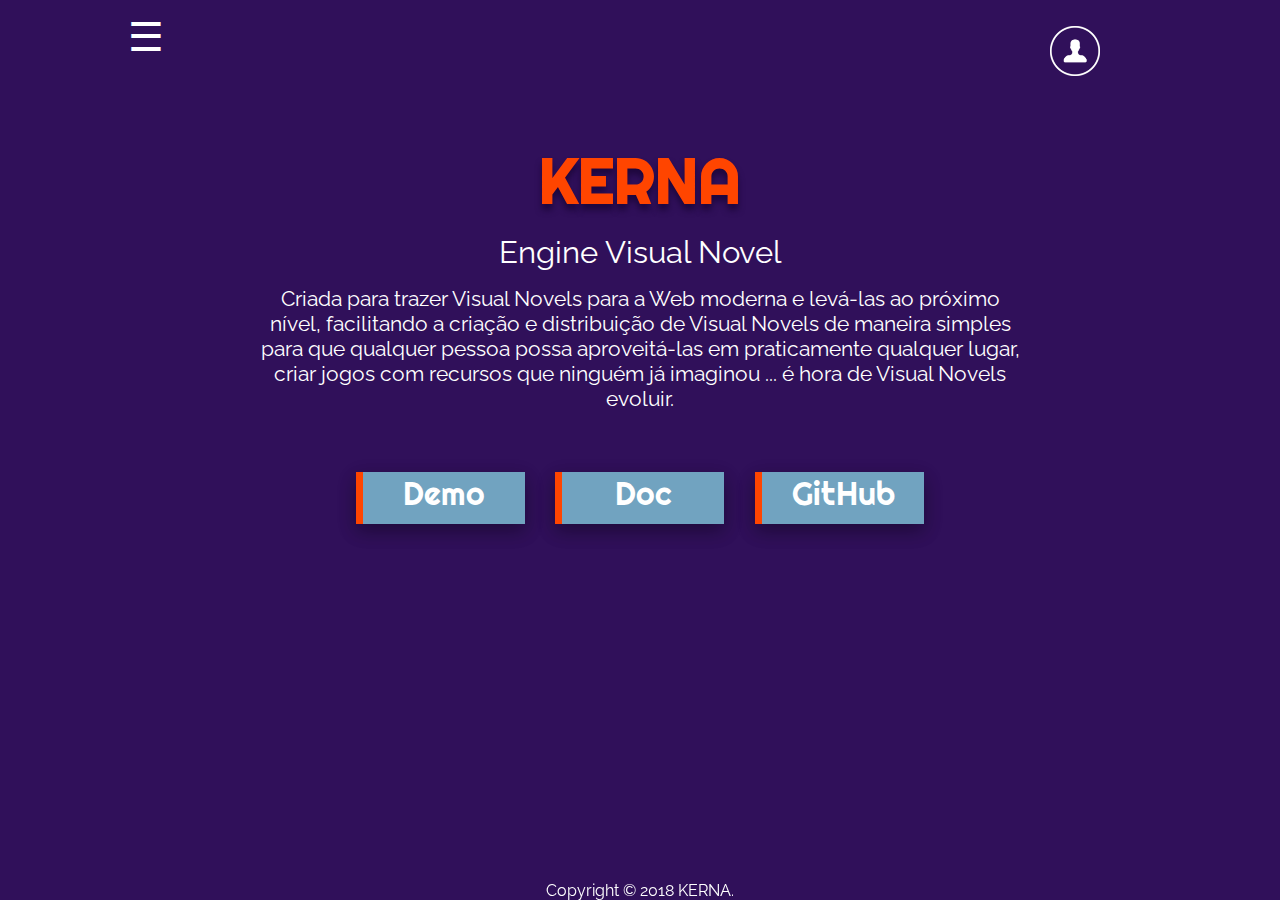
<file: index.html>
<!DOCTYPE html>
<html lang="pt-br">
<head>
	<meta charset="utf-8">
	<title>Kerna</title>
	<link rel="stylesheet" type="text/css" href="css/main.css">
	<script type="text/javascript" src="js/js.js"></script>

</head>
<body>
	<header>

		<div id="mySidenav" class="sidenav">
			<a href="javascript:void(0)" class="closebtn" onclick="closeNav()" style="color: #FF4500;font-size: 50px; border: none;">&times;</a>
			<ul id="ulSand">
				<li><a href="index.html">Home</a></li>
				<li><a href="#">Sobre</a></li>
				<li><a href="contato.html">Contato</a></li>
			</ul>
		</div>

		<div id="divLogo">
			<span id="iconMenu" onclick="openNav()">&#9776;</span>
		</div>

		<div id="blocoCad">
			<a href="cadastro.html"><img src="imgs/iconCadastro.png" alt=" "></a>
			<!--<p>CADASTRO/LOGIN</p>-->
		</div>
	</header>
	
	<div id="container">

	<main>
		<h1>KERNA</h1>
		<h2>Engine Visual Novel</h2>
		<p>Criada para trazer Visual Novels para a Web moderna e levá-las ao próximo nível, facilitando a criação e distribuição de Visual Novels de maneira simples para que qualquer pessoa possa aproveitá-las em praticamente qualquer lugar, criar jogos com recursos que ninguém já imaginou ... é hora de Visual Novels evoluir.</p>
		
	</main>

	<nav id="navMenu">
			<ul id="ulMenu">
				<li><a href="#">Demo</a></li>
				<li><a href="doc.html">Doc</a></li>
				<li class="liCenter"><a href="https://github.com/santosEvani/ProjetoKerna" target="_blank">GitHub</a></li>
			</ul>
	</nav>

	</div>
	<footer>Copyright © 2018 KERNA.</footer>

</body>
</html>
</file>
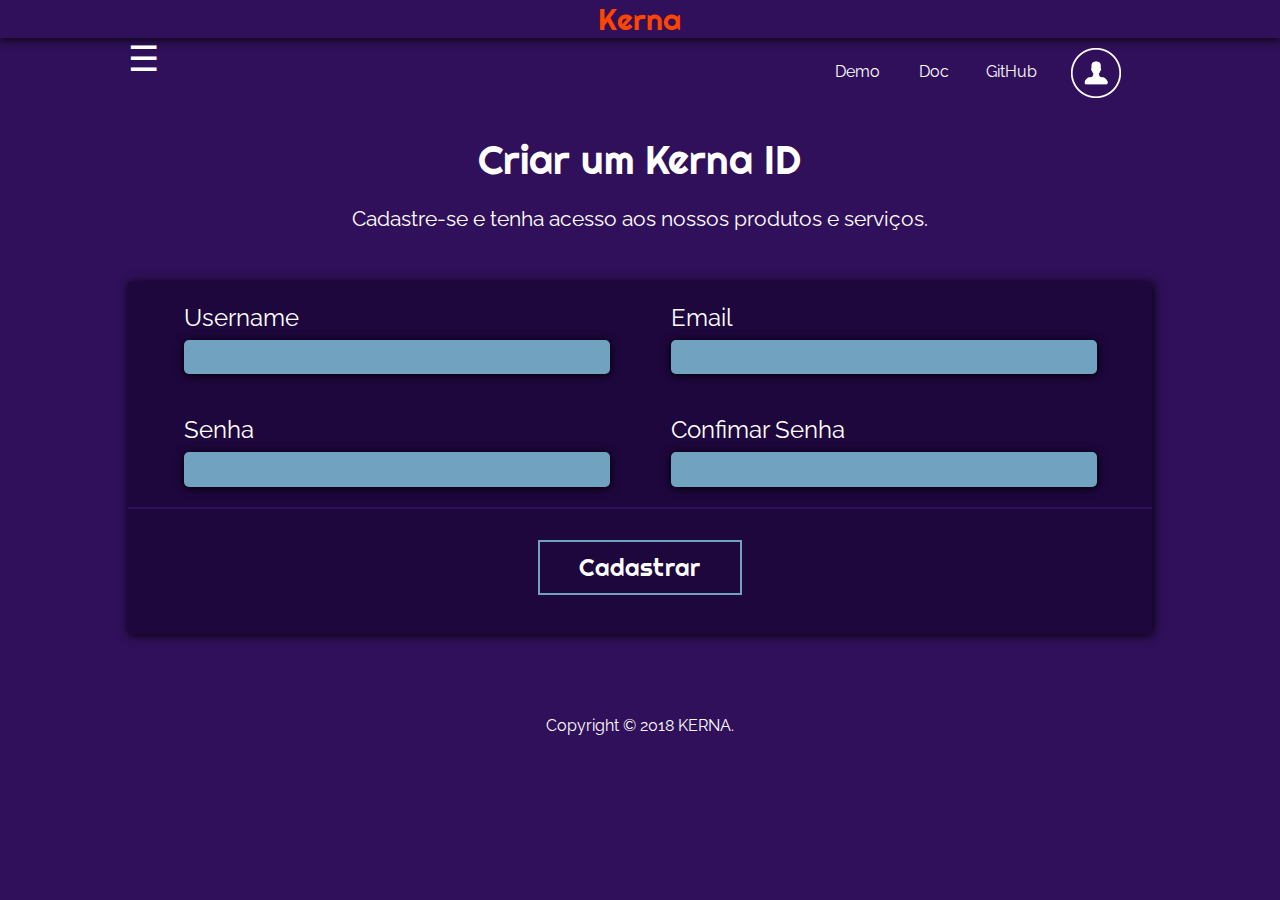
<file: cadastro.html>
<!DOCTYPE html>
<html lang="pt-br">
<head>
	<meta charset="utf-8">
	<title>Kerna ID</title>
	<link rel="stylesheet" type="text/css" href="css/cadastro.css">
	<script type="text/javascript" src="js/js.js"></script>
</head>
<body>
	<header>

		<div id="mySidenav" class="sidenav">
			<a href="javascript:void(0)" class="closebtn" onclick="closeNav()" style="color: #FF4500;font-size: 50px; border: none;">&times;</a>
			<ul id="ulSand">
				<li><a href="index.html">Home</a></li>
				<li><a href="#">Sobre</a></li>
				<li><a href="contato.html">Contato</a></li>
			</ul>
		</div>

		<div id="divLogo">Kerna</div>

		<div id="divMenu">
			<span id="iconMenu" onclick="openNav()">&#9776;</span>
		</div>

		<nav id="navMenu">
    		<ul id="ulMenu">
    			<li class="liCenter"><a href="#">Demo</a></li>
    			<li class="liCenter"><a href="doc.html">Doc</a></li>
    			<li class="liCenter"><a href="https://github.com/santosEvani/ProjetoKerna" target="_blank">GitHub</a></li>
    			<li id="blocoCad"><a href="cadastro.html"><img src="imgs/iconCadastro.png" alt=" "></a></li>
    		</ul>
    	</nav>
    	
	</header>

	<div id="container">

		<h1>Criar um Kerna ID</h1>
		
		<p id="pCenter">Cadastre-se e tenha acesso aos nossos produtos e serviços. </p>
		
		<form id="form" name="form" action="#" method="post">
				<p class="formPs">
					<label for="name">Username </label><br/>
	        		<input id="name" name="name" type="text" autocomplete="off" size="50" maxlength="50" required />
				</p>

				<p class="formPs">
					<label for="email">Email </label><br/>
	       			<input id="email" name="email" type="email" autocomplete="off" size="50" maxlength="64" required />
				</p>

				<p class="formPs">
					<label for="senha">Senha</label><br/>
	        		<input id="senha" name="senha" type="password" size="50" maxlength="10" required autocomplete="off"/>
				</p>

				<p class="formPs">
					<label for="confimarSenha">Confimar Senha</label><br/>
	        		<input id="confimarSenha" name="confimarSenha" type="password" size="50" maxlength="10" required autocomplete="off"/>
				</p>

				<div id="divBot">
					<button class="butCad btnModal" type="submit" form="form" value="submit" id="cadastrar" onclick="validar()">Cadastrar</button>
				</div>

			</form>
	</div>

	<footer>Copyright © 2018 KERNA.</footer>

</body>
</html>
</file>
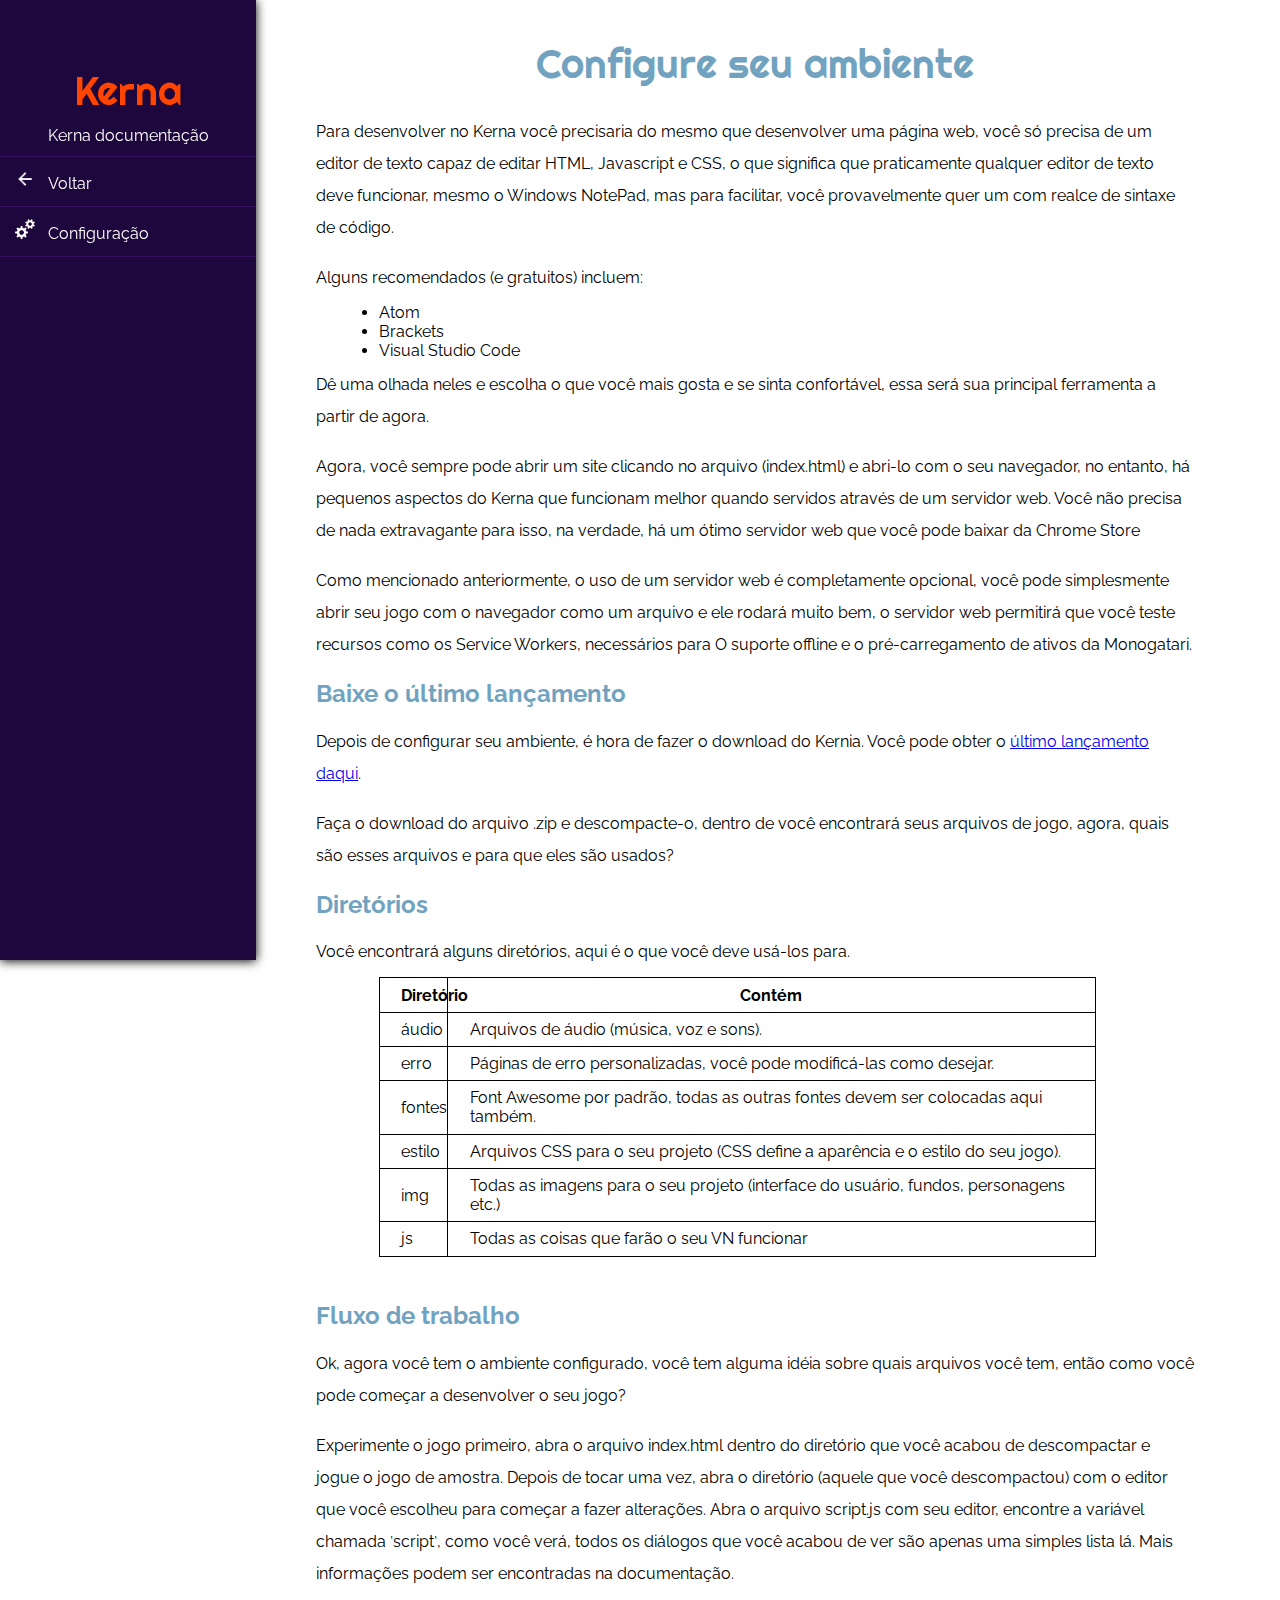
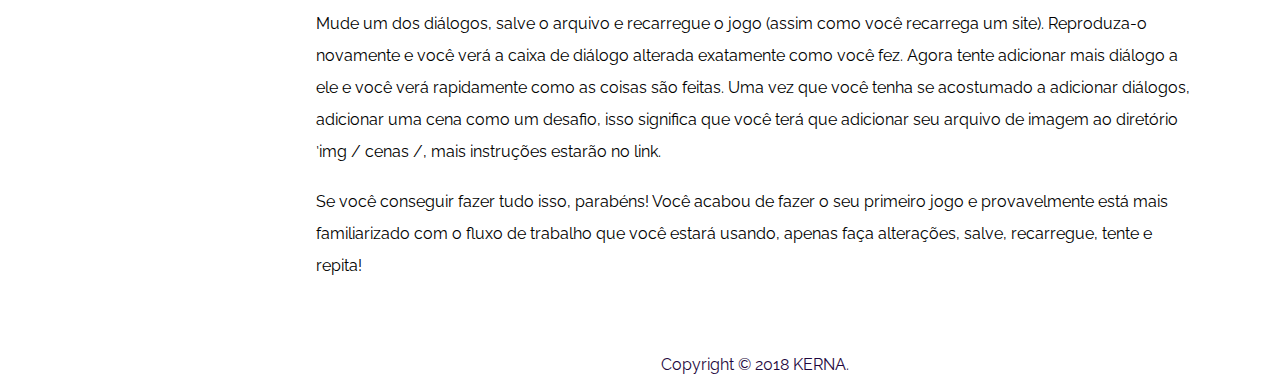
<file: config.html>
<!DOCTYPE html>
<html lang="pt-br">
<head>
	<meta charset="utf-8">
	<title>Configuração</title>
	<link rel="stylesheet" type="text/css" href="css/config.css">
</head>
<body>
	<header>	
		<div id="mySidenav" class="sidenav">

			<ul id="ulSand">
				<span id="iconMenu">Kerna</span>
				<p>Kerna documentação</p>
				<li><a href="doc.html"><img src="imgs/arrow_back_white_192x192.png">Voltar</a></li>
				<li><a href="config.html"><img src="imgs/white-settings-256.png">Configuração</a></li>
			</ul>
		</div>

	</header>
	
	<div id="container">

		<h1>Configure seu ambiente</h1>

		<p>Para desenvolver no Kerna você precisaria do mesmo que desenvolver uma página web, você só precisa de um editor de texto capaz de editar HTML, Javascript e CSS, o que significa que praticamente qualquer editor de texto deve funcionar, mesmo o Windows NotePad, mas para facilitar, você provavelmente quer um com realce de sintaxe de código.</p>

		<p>Alguns recomendados (e gratuitos) incluem:</p>

		<ul id="progRec">
			<li>Atom</li>
			<li>Brackets</li>
			<li>Visual Studio Code</li>
		</ul>

		<p>Dê uma olhada neles e escolha o que você mais gosta e se sinta confortável, essa será sua principal ferramenta a partir de agora.</p>

		<p>Agora, você sempre pode abrir um site clicando no arquivo (index.html) e abri-lo com o seu navegador, no entanto, há pequenos aspectos do Kerna que funcionam melhor quando servidos através de um servidor web. Você não precisa de nada extravagante para isso, na verdade, há um ótimo servidor web que você pode baixar da Chrome Store</p>

		<p>Como mencionado anteriormente, o uso de um servidor web é completamente opcional, você pode simplesmente abrir seu jogo com o navegador como um arquivo e ele rodará muito bem, o servidor web permitirá que você teste recursos como os Service Workers, necessários para O suporte offline e o pré-carregamento de ativos da Monogatari.</p>

		<h2>Baixe o último lançamento</h2>
		
		<p>Depois de configurar seu ambiente, é hora de fazer o download do Kernia. Você pode obter o <a href="#">último lançamento daqui<a>.

		<p>Faça o download do arquivo .zip e descompacte-o, dentro de você encontrará seus arquivos de jogo, agora, quais são esses arquivos e para que eles são usados?</p>

		<h2>Diretórios</h2>

		<p>Você encontrará alguns diretórios, aqui é o que você deve usá-los para.</p>

		<table>
			<tr>
			    <th>Diretório</th>
			    <th>Contém</th> 
  			</tr>
  			<tr>
  				<td>áudio</td>
  				<td>Arquivos de áudio (música, voz e sons).</td>
  			</tr>
  			<tr>
  				<td>erro</td>
  				<td>Páginas de erro personalizadas, você pode modificá-las como desejar.</td>
  			</tr>
  			<tr>
  				<td>fontes</td>
  				<td>Font Awesome por padrão, todas as outras fontes devem ser colocadas aqui também.</td>
  			</tr>
  			<tr>
  				<td>estilo</td>
  				<td>Arquivos CSS para o seu projeto (CSS define a aparência e o estilo do seu jogo).</td>
  			</tr>
  			<tr>
  				<td>img</td>
  				<td>Todas as imagens para o seu projeto (interface do usuário, fundos, personagens etc.)</td>
  			</tr>
  			<tr>
  				<td>js</td>
  				<td>Todas as coisas que farão o seu VN funcionar</td>
  			</tr>
		</table>

		<h2>Fluxo de trabalho</h2>

		<p>Ok, agora você tem o ambiente configurado, você tem alguma idéia sobre quais arquivos você tem, então como você pode começar a desenvolver o seu jogo?</p>

		<p>Experimente o jogo primeiro, abra o arquivo index.html dentro do diretório que você acabou de descompactar e jogue o jogo de amostra. Depois de tocar uma vez, abra o diretório (aquele que você descompactou) com o editor que você escolheu para começar a fazer alterações. Abra o arquivo script.js com seu editor, encontre a variável chamada ˋscriptˋ, como você verá, todos os diálogos que você acabou de ver são apenas uma simples lista lá. Mais informações podem ser encontradas na documentação.</p>

		<p>Mude um dos diálogos, salve o arquivo e recarregue o jogo (assim como você recarrega um site). Reproduza-o novamente e você verá a caixa de diálogo alterada exatamente como você fez. Agora tente adicionar mais diálogo a ele e você verá rapidamente como as coisas são feitas. Uma vez que você tenha se acostumado a adicionar diálogos, adicionar uma cena como um desafio, isso significa que você terá que adicionar seu arquivo de imagem ao diretório ˋimg / cenas /, mais instruções estarão no link.</p>

		<p>Se você conseguir fazer tudo isso, parabéns! Você acabou de fazer o seu primeiro jogo e provavelmente está mais familiarizado com o fluxo de trabalho que você estará usando, apenas faça alterações, salve, recarregue, tente e repita!</p>	
	</div>

	<footer>Copyright © 2018 KERNA.</footer>
</body>
</html>
</file>
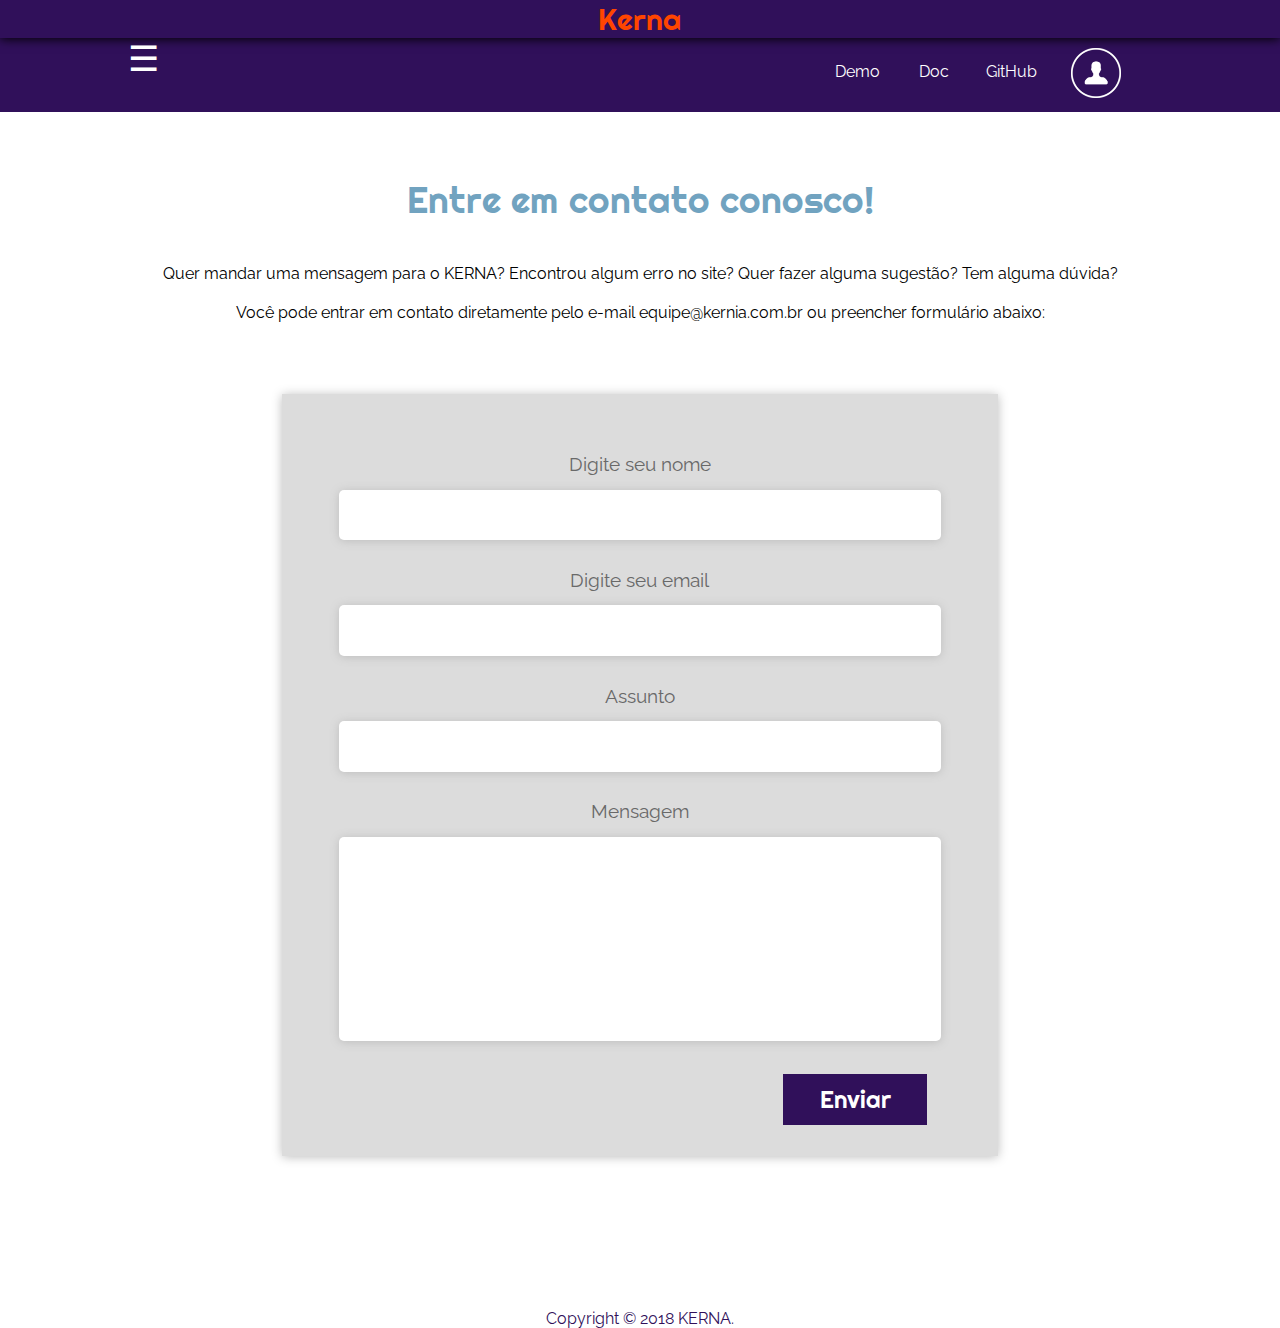
<file: contato.html>
<!DOCTYPE html>
<html lang="pt-br">
<head>
	<meta charset="utf-8">
	<title>Contato Kerna</title>
	<link rel="stylesheet" type="text/css" href="css/contato.css">
	<script type="text/javascript" src="js/js.js"></script>
</head>
<body>
	<header>
		<div id="mySidenav" class="sidenav">
			<a href="javascript:void(0)" class="closebtn" onclick="closeNav()" style="color: #FF4500;font-size: 50px; border: none;">&times;</a>
			<ul id="ulSand">
				<li><a href="index.html">Home</a></li>
				<li><a href="#">Sobre</a></li>
				<li><a href="contato.html">Contato</a></li>
			</ul>
		</div>

		<div id="divLogo">Kerna</div>

		<div id="divMenu">
			<span id="iconMenu" onclick="openNav()">&#9776;</span>
		</div>

		<nav id="navMenu">
    		<ul id="ulMenu">
    			<li class="liCenter"><a href="#">Demo</a></li>
    			<li class="liCenter"><a href="doc.html">Doc</a></li>
    			<li class="liCenter"><a href="https://github.com/santosEvani/ProjetoKerna" target="_blank">GitHub</a></li>
    			<li id="blocoCad"><a href="cadastro.html"><img src="imgs/iconCadastro.png" alt=" "></a></li>
    		</ul>
    	</nav>

	</header>
	
	<div id="container">

		<h1>Entre em contato conosco!</h1>
		<div id="ds_ps">
			<p>Quer mandar uma mensagem para o KERNA? Encontrou algum erro no site? Quer fazer alguma sugestão? Tem alguma dúvida?</p>
			<p>Você pode entrar em contato diretamente pelo e-mail equipe@kernia.com.br ou preencher formulário abaixo:</p>
			
		</div>
		
		<form id="form" name="form" action="#" method="post">
				<p>
					<label for="name">Digite seu nome </label><br/>
	        		<input id="name" name="name" type="text" autocomplete="off" size="50" maxlength="50" required />
				</p>

				<p>
					<label for="email">Digite seu email </label><br/>
	       			<input id="email" name="email" type="email" autocomplete="off" size="50" maxlength="64" required />
				</p>

				<p>
					<label for="assunto">Assunto </label><br/>
	        		<input id="assunto" name="assunto" type="text" size="50" maxlength="50"/>
				</p>

				<p>
					<label for="description">Mensagem </label><br/>
					<textarea id="description" name="description" rows="8" cols="80" required></textarea>
				</p>
			
				<button class="butCad btnModal" type="submit" form="form" value="submit" id="enviar" onclick="validar()">Enviar</button>

			</form>

	</div>

	<footer>Copyright © 2018 KERNA.</footer>
</body>
</html>
</file>
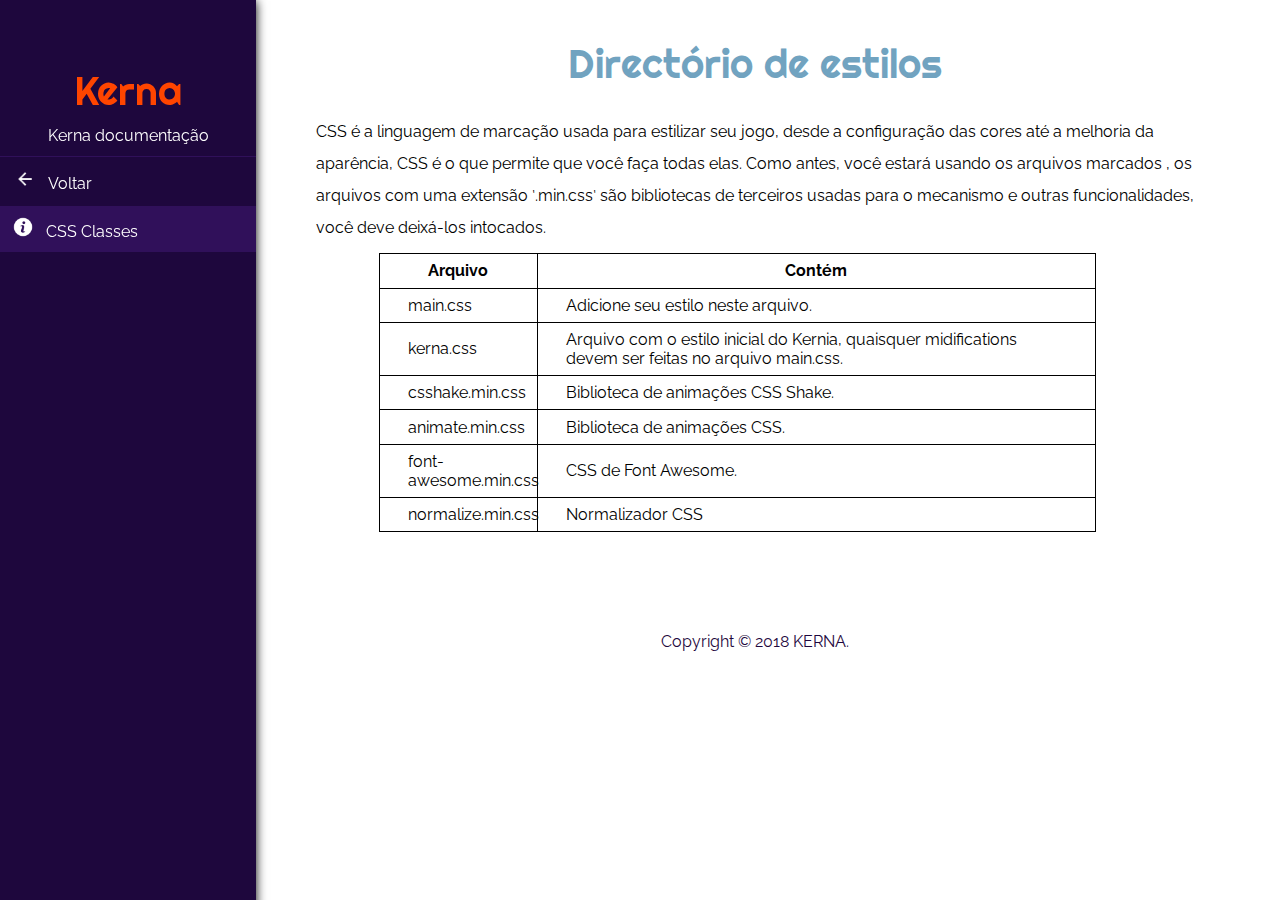
<file: cssEstilo.html>
<!DOCTYPE html>
<html lang="pt-br">
<head>
	<meta charset="utf-8">
	<title>CSS Estilo</title>
	<link rel="stylesheet" type="text/css" href="css/cssEstilo.css">
</head>
<body>
	<header>	
		<div id="mySidenav" class="sidenav">

			<ul id="ulSand">
				<span id="iconMenu">Kerna</span>
				<p>Kerna documentação</p>
				<li><a href="doc.html"><img src="imgs/arrow_back_white_192x192.png">Voltar</a></li>
				<li><img src="imgs/white-about-256.png">CSS Classes</li>
			</ul>
		</div>

	</header>
	
	<div id="container">

		<h1>Directório de estilos</h1>

		<p>CSS é a linguagem de marcação usada para estilizar seu jogo, desde a configuração das cores até a melhoria da aparência, CSS é o que permite que você faça todas elas. Como antes, você estará usando os arquivos marcados , os arquivos com uma extensão ˋ.min.cssˋ são bibliotecas de terceiros usadas para o mecanismo e outras funcionalidades, você deve deixá-los intocados.</p>

		<table>
			<tr>
			    <th>Arquivo</th>
			    <th>Contém</th> 
  			</tr>
  			<tr>
  				<td>main.css</td>
  				<td>Adicione seu estilo neste arquivo.</td>
  			</tr>
  			<tr>
  				<td>kerna.css</td>
  				<td>Arquivo com o estilo inicial do Kernia, quaisquer midifications devem ser feitas no arquivo main.css.</td>
  			</tr>
  			<tr>
  				<td>csshake.min.css</td>
  				<td>Biblioteca de animações CSS Shake.</td>
  			</tr>
  			<tr>
  				<td>animate.min.css</td>
  				<td>Biblioteca de animações CSS.</td>
  			</tr>
  			<tr>
  				<td>font-awesome.min.css</td>
  				<td>CSS de Font Awesome.</td>
  			</tr>
  			<tr>
  				<td>normalize.min.css</td>
  				<td>Normalizador CSS</td>
  			</tr>
		</table>

	</div>

	<footer>Copyright © 2018 KERNA.</footer>
</body>
</html>
</file>
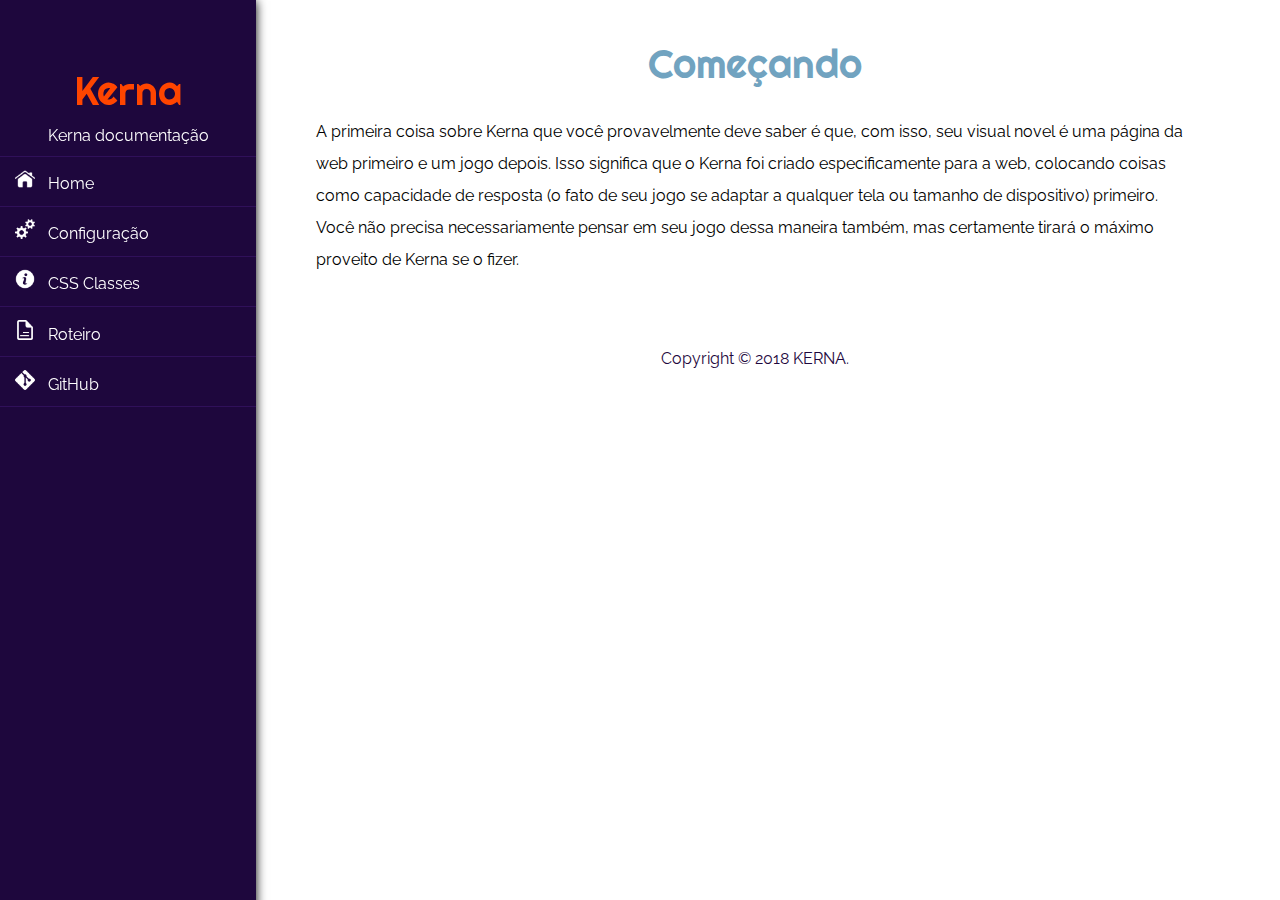
<file: doc.html>
<!DOCTYPE html>
<html lang="pt-br">
<head>
	<meta charset="utf-8">
	<title>Contato Kerna</title>
	<link rel="stylesheet" type="text/css" href="css/doc.css">
</head>
<body>
	<header>	
		<div id="mySidenav" class="sidenav">

			<ul id="ulSand">
				<span id="iconMenu">Kerna</span>
				<p>Kerna documentação</p>
				<li><a href="index.html"><img src="imgs/icone-casa-e-decoracao-w.png">Home</a></li>
				<li><a href="config.html"><img src="imgs/white-settings-256.png">Configuração</a></li>
				<li><a href="cssEstilo.html"><img src="imgs/white-about-256.png">CSS Classes</a></li>
				<li><a href="roteiro.html"><img src="imgs/Document.png">Roteiro</a></li>
				<li><a href="https://github.com/santosEvani/ProjetoKerna" target="_blank"><img src="imgs/Git-icon-white.svg.png">GitHub</a></li>
			</ul>
		</div>

	</header>
	
	<div id="container">

		<h1>Começando</h1>

		<p>A primeira coisa sobre Kerna que você provavelmente deve saber é que, com isso, seu visual novel é uma página da web primeiro e um jogo depois. Isso significa que o Kerna foi criado especificamente para a web, colocando coisas como capacidade de resposta (o fato de seu jogo se adaptar a qualquer tela ou tamanho de dispositivo) primeiro. Você não precisa necessariamente pensar em seu jogo dessa maneira também, mas certamente tirará o máximo proveito de Kerna se o fizer.</p>
		
	</div>

	<footer>Copyright © 2018 KERNA.</footer>
</body>
</html>
</file>
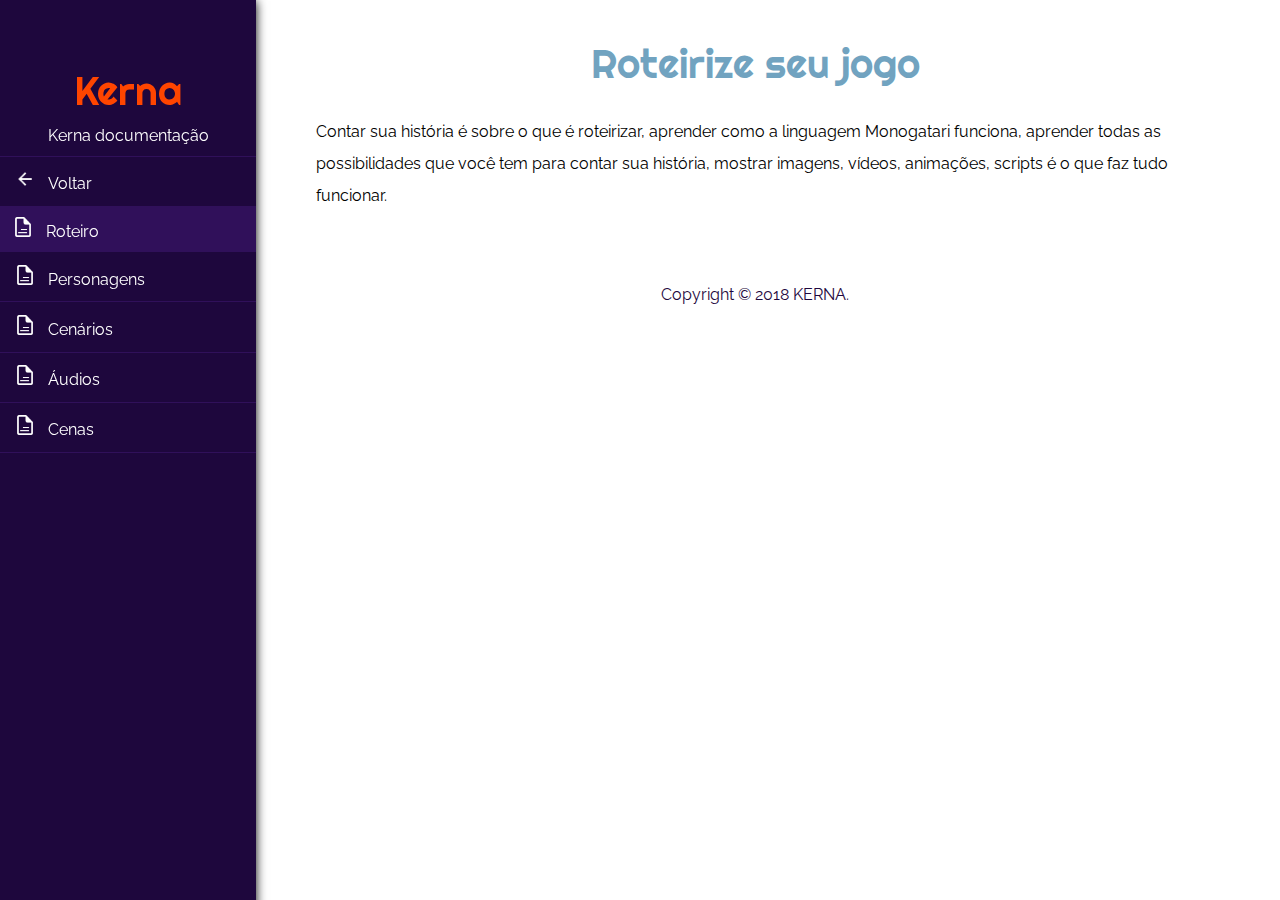
<file: roteiro.html>
<!DOCTYPE html>
<html lang="pt-br">
<head>
	<meta charset="utf-8">
	<title>Roteiro</title>
	<link rel="stylesheet" type="text/css" href="css/roteiro.css">
</head>
<body>
	<header>	
		<div id="mySidenav" class="sidenav">

			<ul id="ulSand">
				<span id="iconMenu">Kerna</span>
				<p>Kerna documentação</p>
				<li><a href="doc.html"><img src="imgs/arrow_back_white_192x192.png">Voltar</a></li>
				<li><img src="imgs/Document.png">Roteiro</li>
		        <li><a href="#"><img src="imgs/Document.png">Personagens</a></li>
		        <li><a href="#"><img src="imgs/Document.png">Cenários</a></li>
		        <li><a href="#"><img src="imgs/Document.png">Áudios</a></li>
		        <li><a href="#"><img src="imgs/Document.png">Cenas</a></li>
			</ul>
		</div>

	</header>
	
	<div id="container">

		<h1>Roteirize seu jogo</h1>

    <p>Contar sua história é sobre o que é roteirizar, aprender como a linguagem Monogatari funciona, aprender todas as possibilidades que você tem para contar sua história, mostrar imagens, vídeos, animações, scripts é o que faz tudo funcionar.</p>

	</div>

	<footer>Copyright © 2018 KERNA.</footer>
</body>
</html>
</file>
<file: css/main.css>
@charset "UTF-8";
@import url('https://fonts.googleapis.com/css?family=Amatic+SC');
@import url('https://fonts.googleapis.com/css?family=Montserrat');
@import url('https://fonts.googleapis.com/css?family=Righteous');
@import url('https://fonts.googleapis.com/css?family=Raleway');

*{margin: 0;	padding: 0;	border:0;}

body{
	width: 100%;
	background-color:#30105a;
	color: white;
	font-family: 'Montserrat', sans-serif;
	font-family: 'Raleway', sans-serif;
}

header{	width: 100%; height: 8rem;}

div#blocoCad{ 
	width: 12%; 
	margin-right: 10%;
	float: right; 
	padding-top: 2%; 
	text-align: center; 
	font-weight: normal;
	font-size: 0.8em;
}

div#blocoCad img{
	display: block;
    margin-left: auto;
    margin-right: auto;
    margin-bottom: 5%; 
    width: 50px;
    height: 50px;
}

div#container{
	width: 60% ;
	margin: 1% 20% 0 20%;
	clear: both;
}

main{ 
	font-size: 1.3em; 
	text-align: center;
}

main h1{font-size: 3em;
		font-family: 'Righteous', cursive; 
		margin-bottom: 2%;
		text-shadow: #1e073d 0em 0.1em 0.1em;
		color: #FF4500;
}

main h2{margin-bottom: 2%; font-weight: normal;}

nav#navMenu{width: 100%; height: 5rem; margin-top: 5%;}

ul#ulMenu{width: 100%; }

#ulMenu li{
	list-style: none;
	padding: 3%;
	width:20%; 
	float: left;
	/*padding: 2px 40px;*/
}
#ulMenu li:first-child{margin-left: 10%;}
/*#ulMenu li:nth-child(3){line-height: 5em;}*/

#ulMenu li a{
	font-family: 'Amatic SC', cursive;
	font-weight: normal;
	font-family: 'Righteous', cursive; 
	text-align: center;
	font-size: 2em;
	display: block;
	text-decoration: none;
	color: white;
	/*border: 3px solid #71a3c0;
	border-bottom: 8px right #71a3c0;*/
	border-left: 7px solid #FF4500;
	padding: 1px;
	/*border-radius: 60px;
    background: #71a3c0;
    padding: 40px;*/
    width: 160px;
    height: 50px;
    background-color: #71a3c0;
    transition-duration: 0.4s;
     box-shadow: 0 8px 16px 0 rgba(0,0,0,0.2), 0 6px 20px 0 rgba(0,0,0,0.19);
}

#ulMenu li a:hover{
	background-color: #FF4500;
}

/*-----------------------------------------------------------------------------*/
div#divLogo{margin-left: 10%; float: left; padding: 1% 0;width: 50px;
    height: 50px;}

#iconMenu{
	font-size:40px;
	cursor:pointer;
	color:white;
}

.sidenav {
    height: 100%;
    width: 0;
    position: fixed;
    z-index: 1;
    top: 0;
    left: 0;
	background-color: #1e073d;
    overflow-x: hidden;
    transition: 0.5s;
    padding-top: 60px;
    color: #FF4500;
    box-shadow:0 1px 10px black;
}

.sidenav a {
    padding: 8px 8px 8px 32px;
    text-decoration: none;
    font-size: 1em;
    display: block;
    transition: 0.3s;
    color: white;
    font-family: 'Raleway', sans-serif; 
    text-align: center;
    border-bottom: 1px solid #30105a;
}

.sidenav a:hover {
    color: #FF4500;
}

ul#ulSand li{
	padding: 3% 5%
}

.sidenav .closebtn {
    position: absolute;
    top: 0;
    right: 25px;
    font-size: 36px;
    margin-left: 50px;
}

@media screen and (max-height: 450px) {
  .sidenav {padding-top: 15px;}
  .sidenav a {font-size: 18px;}
}

/*-----------------------------------------------------------------------------*/

footer{
	position: fixed;
   	left: 0;
   	bottom: 0;
	clear: both;
	width: 100%;
	text-align: center;	
}
</file>
<file: css/cadastro.css>
@charset "UTF-8";
@import url('https://fonts.googleapis.com/css?family=Amatic+SC');
@import url('https://fonts.googleapis.com/css?family=Righteous');
@import url('https://fonts.googleapis.com/css?family=Raleway');

*{margin: 0;	padding: 0;	border:0;}

body{
	width: 100%;
	color: black;
	font-family: 'Raleway', sans-serif;
	background-color: #30105a;
}

header{	width: 100%; height: 6rem; background-color:#30105a;}

/*-------------------------------------------------------------------------------*/
#navMenu{
	 width: 30%;
	 height: 3rem; 
	 margin-left: 62%;
	 padding: 0.5% 2%;
}
#ulMenu ul{width:100%;}

/*#ulMenu li:nth-child(1){line-height: 3em;}*/
li.liCenter{line-height: 3em;}

#ulMenu li{
	list-style: none;
	width:20%; 
	float: left;
}

#ulMenu li a{
	text-decoration: none;
	color:white;
	display: block;
	text-align:center;
	padding: 5%;
}
#ulMenu li a:hover{color: #FF4500}

#blocoCad img{
	display: block;
    margin-left: auto;
    margin-right: auto;
    margin-bottom: 5%; 
    width: 50px;
    height: 50px;
}

#blocoCad{padding: 0 2%;}

/*-----------------------------------------------------------------------------*/

div#container{
	width: 80% ;
	margin: 3% 10% 0 10%;
	clear: both;
	color: white;
	/*background-color: #1e073d;*/
}

p#pCenter{
	font-size: 1.3em;
	text-align: center;
}

h1{ font-size: 2.5em; 
	font-family: 'Righteous', cursive; 
	margin-bottom: 2%; 
	font-weight: normal;
	text-align: center;
	color: #FF4500;
	color: white;
}

form{
	width: 100%;
	height: 22rem;
	margin-top: 5%;
	margin-bottom: 8%; 
	background-color: #1e073d;
	box-shadow:1px 1px 10px black; 
	/*border-top: 2px solid white;*/
}

form p.formPs{
	width: 40%;
	/*background-color:red;*/
	float: left;
	margin:2% 2% 2% 5.5%;
}

label{font-size: 1.5em;}

form#form p input{
	width: 100%;
	border-radius: 5px;
	padding: 2%;
	margin-top: 2%;
	font-size: 1em;
	box-shadow:0 1px 10px black;
	background-color: #71a3c0;
	color: white;
}

input[type=text]:focus, input[type=email]:focus, input[type=password]:focus{outline:none}

div#divBot{
	width: 100%;
	padding: 3% 0;
	clear: both;
	border-top: 2px solid #30105a;
}

button.butCad{
	display: block;
	width: 20%;
	margin-left: 40%;
	font-family: 'Righteous', cursive; 
	padding: 10px 20px;
    font-size:1.5em;
    color: white;
    cursor: pointer;
    border: 2px solid #71a3c0;
    background-color: #1e073d;

}
.butCad:hover { background-color: #71a3c0}
.butCad:focus{outline:none}

footer{
	position: relative;
   	bottom: 0;
	clear: both;
	width: 100%;
	text-align: center;
	color:white;	
}

/*-----------------------------------------------------------------------------*/
#divLogo{
	font-size:30px;
	text-align: center;
	color:#FF4500;
	font-family: 'Righteous', cursive; 
	box-shadow:0 1px 10px black;
}

div#divMenu{margin-left: 10%; float: left; width: 50px;
    height: 50px;}

#iconMenu{
	font-size:35px;
	cursor:pointer;
	color: white;
}

.sidenav {
    height: 100%;
    width: 0;
    position: fixed;
    z-index: 1;
    top: 0;
    left: 0;
	background-color: #1e073d;
    overflow-x: hidden;
    transition: 0.5s;
    padding-top: 60px;
    color: #FF4500;
    box-shadow:0 1px 10px black;
}

.sidenav a {
    padding: 8px 8px 8px 32px;
    text-decoration: none;
    font-size: 1em;
    display: block;
    transition: 0.3s;
    color: white;
    font-family: 'Raleway', sans-serif; 
    text-align: center;
    border-bottom: 1px solid #30105a;
}

.sidenav a:hover {
    color: #FF4500;
}

ul#ulSand li{
	padding: 3% 5%
}

.sidenav .closebtn {
    position: absolute;
    top: 0;
    right: 25px;
    font-size: 36px;
    margin-left: 50px;
}

@media screen and (max-height: 450px) {
  .sidenav {padding-top: 15px;}
  .sidenav a {font-size: 18px;}
}

/*-----------------------------------------------------------------------------*/
</file>
<file: css/config.css>
@charset "UTF-8";
@import url('https://fonts.googleapis.com/css?family=Amatic+SC');
@import url('https://fonts.googleapis.com/css?family=Righteous');
@import url('https://fonts.googleapis.com/css?family=Raleway');

*{margin: 0;	padding: 0;	border:0;}

body{
	width: 100%;
	color: black;
	font-family: 'Raleway', sans-serif;
}

/*-----------------------------------------------------------------------------*/

div#container{
	width: 70% ;
	margin: 3% 10% 0 24%;
	clear: both;
	/*background-color: #1e073d;*/
}

div#container p{
	padding: 1%;;
	line-height: 2em;
}


p#pCenter{
	font-size: 1.3em;
	text-align: center;
}

h1{ font-size: 2.5em; 
	font-family: 'Righteous', cursive; 
	margin-bottom: 2%; 
	font-weight: normal;
	text-align: center;
	color: #71a3c0;
}

h2{color: #71a3c0;
	padding: 1%;
}

ul#progRec{
	margin-left: 8%;
}

table{
	width: 80%;
	margin-left: 8%;
	margin-bottom: 4%;
}

table, th, td {
    border: 1px solid black;
    border-collapse: collapse;
    padding: 1% 3%;
}

/*-----------------------------------------------------------------------------*/
ul p{
	text-align: center;
	border-bottom: 1px solid #30105a;
	padding: 2% 0 4% 0;
	color: white;
}

#iconMenu{
	font-size:40px;
	cursor:pointer;
	color:#FF4500;
	font-family: 'Righteous', cursive;
	padding: 2% 0;
	text-align: center;
	display: block;
}

.sidenav {
    height: 100%;
    width: 20%;
    position: fixed;
    z-index: 1;
    top: 0;
    left: 0;
	background-color: #1e073d;
    overflow-x: hidden;
    transition: 0.5s;
    padding-top: 60px;
    color: #FF4500;
    box-shadow:0 1px 10px black;
}

.sidenav a {
    text-decoration: none;
    font-size: 1em;
    display: block;
    transition: 0.3s;
    color: white;
    font-family: 'Raleway', sans-serif; 
    padding: 4% 0;
}

.sidenav a:hover {
    color: #FF4500;
}

ul#ulSand li{
	border-bottom: 1px solid #30105a;
	padding: 1%;
}

ul#ulSand li a img{
	padding: 0 5%;
	width: 20px; 
	height: 20px;
}

/*-----------------------------------------------------------------------------*/

footer{
	position: relative;
   	bottom: 0;
   	left: 24%;
	clear: both;
	width: 70%;
	text-align: center;
	color: #1e073d;	
	padding-top: 5%; 
}
</file>
<file: css/contato.css>
@charset "UTF-8";
@import url('https://fonts.googleapis.com/css?family=Amatic+SC');
@import url('https://fonts.googleapis.com/css?family=Righteous');
@import url('https://fonts.googleapis.com/css?family=Raleway');

*{margin: 0;	padding: 0;	border:0;}

body{
	width: 100%;
	color: black;
	font-family: 'Raleway', sans-serif;
}

header{	width: 100%; height: 7rem; background-color:#30105a;}

#navMenu{
	 width: 30%;
	 height: 3rem; 
	 margin-left: 62%;
	 padding: 0.5% 2%;
}
#ulMenu ul{width:100%;}

/*#ulMenu li:nth-child(1){line-height: 3em;}*/
li.liCenter{line-height: 3em;}

#ulMenu li{
	list-style: none;
	width:20%; 
	float: left;
}

#ulMenu li a{
	text-decoration: none;
	color:white;
	display: block;
	text-align:center;
	padding: 5%;
}
#ulMenu li a:hover{color: #FF4500}

#blocoCad img{
	display: block;
    margin-left: auto;
    margin-right: auto;
    margin-bottom: 5%; 
    width: 50px;
    height: 50px;
}

#blocoCad{padding: 0 2%;}

/*#blocoCad{ 
	width: 12%; 
	margin-right: 10%;
	float: right; 
	padding-top: 2%; 
	text-align: center; 
	font-weight: normal;
	font-size: 0.8em;
}*/

div#container{
	width: 80% ;
	margin: 5% 10% 0 10%;
	clear: both;
}

h1{ font-size: 2.3em; 
	font-family: 'Righteous', cursive; 
	margin-bottom: 2%; 
	font-weight: normal;
	text-align: center;
	color: #71a3c0;
}

#ds_ps{margin: 3% 0;text-align: center;}

#ds_ps p{padding: 1% 0;}

form{
	width: 70%;
	margin: 6% 15% 15% 15%;
	padding: 3% 0;
	background-color: #DCDCDC;
	box-shadow:0 1px 10px #BDBDBD;
}

form#form p{
	width: 100%;
	margin: 4% 0;
	text-align: center;
	color: #696969;
	font-size: 1.2em; 
}

form#form p input, textarea{
	width: 80%;
	border-radius: 5px;
	padding: 2%;
	margin-top: 2%;
	font-size: 1em;
	text-align: center;
	box-shadow:0 1px 10px #BDBDBD;
}
textarea{ resize: none; font-family: 'Raleway', sans-serif;}

input[type=text]:focus, input[type=email]:focus, textarea:focus{
   	background-color: #71a3c0;
   	color:white;
   	outline:none
}

/*BOTAO*/
.butCad {
	width: 20%;
	margin-left: 70%;
	font-family: 'Righteous', cursive; 
	padding: 10px 20px;
    background-color: #30105a;
    font-size:1.5em;
    color: white;
    cursor: pointer;
}
.butCad:hover { background-color: #71a3c0 }
.butCad:focus{outline:none}


/*-----------------------------------------------------------------------------*/
#divLogo{
	font-size:30px;
	text-align: center;
	color:#FF4500;
	font-family: 'Righteous', cursive; 
	box-shadow:0 1px 10px black;
}

div#divMenu{margin-left: 10%; float: left; width: 50px;
    height: 50px;}

#iconMenu{
	font-size:35px;
	cursor:pointer;
	color: white;
}

.sidenav {
    height: 100%;
    width: 0;
    position: fixed;
    z-index: 1;
    top: 0;
    left: 0;
	background-color: #1e073d;
    overflow-x: hidden;
    transition: 0.5s;
    padding-top: 60px;
    color: #FF4500;
    box-shadow:0 1px 10px black;
}

.sidenav a {
    padding: 8px 8px 8px 32px;
    text-decoration: none;
    font-size: 1em;
    display: block;
    transition: 0.3s;
    color: white;
    font-family: 'Raleway', sans-serif; 
    text-align: center;
    border-bottom: 1px solid #30105a;
}

.sidenav a:hover {
    color: #FF4500;
}

ul#ulSand li{
	padding: 3% 5%
}

.sidenav .closebtn {
    position: absolute;
    top: 0;
    right: 25px;
    font-size: 36px;
    margin-left: 50px;
}

@media screen and (max-height: 450px) {
  .sidenav {padding-top: 15px;}
  .sidenav a {font-size: 18px;}
}

/*-----------------------------------------------------------------------------*/


footer{
	position: relative;
   	left: 0;
   	bottom: 0;
	clear: both;
	width: 100%;
	text-align: center;
	color:#30105a;	
}
</file>
<file: css/cssEstilo.css>
@charset "UTF-8";
@import url('https://fonts.googleapis.com/css?family=Amatic+SC');
@import url('https://fonts.googleapis.com/css?family=Righteous');
@import url('https://fonts.googleapis.com/css?family=Raleway');

*{margin: 0;	padding: 0;	border:0;}

body{
	width: 100%;
	color: black;
	font-family: 'Raleway', sans-serif;
}

/*-----------------------------------------------------------------------------*/

div#container{
	width: 70% ;
	margin: 3% 10% 0 24%;
	clear: both;
	/*background-color: #1e073d;*/
}

div#container p{
	padding: 1%;;
	line-height: 2em;
}

p#pCenter{
	font-size: 1.3em;
	text-align: center;
}

h1{ font-size: 2.5em; 
	font-family: 'Righteous', cursive; 
	margin-bottom: 2%; 
	font-weight: normal;
	text-align: center;
	color: #71a3c0;
}

table{
	width: 80%;
	margin-left: 8%;
	margin-bottom: 4%;
}

table, th, td {
    border: 1px solid black;
    border-collapse: collapse;
    padding: 1% 4%;
}

/*-----------------------------------------------------------------------------*/
ul p{
	text-align: center;
	border-bottom: 1px solid #30105a;
	padding: 2% 0 4% 0;
	color: white;
}

#iconMenu{
	font-size:40px;
	cursor:pointer;
	color:#FF4500;
	font-family: 'Righteous', cursive;
	padding: 2% 0;
	text-align: center;
	display: block;
}

.sidenav {
    height: 100%;
    width: 20%;
    position: fixed;
    z-index: 1;
    top: 0;
    left: 0;
	background-color: #1e073d;
    overflow-x: hidden;
    transition: 0.5s;
    padding-top: 60px;
    color: #FF4500;
    box-shadow:0 1px 10px black;
}

.sidenav a {
    text-decoration: none;
    font-size: 1em;
    display: block;
    transition: 0.3s;
    color: white;
    font-family: 'Raleway', sans-serif; 
    padding: 4% 0;
}

.sidenav a:hover {
    color: #FF4500;
}

ul#ulSand li{
	border-bottom: 1px solid #30105a;
	padding: 1%;
}

ul#ulSand li a img{
	padding: 0 5%;
	width: 20px; 
	height: 20px;
}

#ulSand li:nth-child(4){
	padding: 4% 0;
	background-color: #30105a;
	color: white;
}

ul#ulSand li img{
	padding: 0 5%;
	width: 20px; 
	height: 20px;
}

/*-----------------------------------------------------------------------------*/

footer{
	position: relative;
   	bottom: 0;
   	left: 24%;
	clear: both;
	width: 70%;
	text-align: center;
	color: #1e073d;	
	padding-top: 5%; 
}
</file>
<file: css/doc.css>
@charset "UTF-8";
@import url('https://fonts.googleapis.com/css?family=Amatic+SC');
@import url('https://fonts.googleapis.com/css?family=Righteous');
@import url('https://fonts.googleapis.com/css?family=Raleway');

*{margin: 0;	padding: 0;	border:0;}

body{
	width: 100%;
	color: black;
	font-family: 'Raleway', sans-serif;
}

/*-----------------------------------------------------------------------------*/

div#container{
	width: 70% ;
	margin: 3% 10% 0 24%;
	clear: both;
	/*background-color: #1e073d;*/
}

div#container p{
	padding: 1%;;
	line-height: 2em;
}


p#pCenter{
	font-size: 1.3em;
	text-align: center;
}

h1{ font-size: 2.5em; 
	font-family: 'Righteous', cursive; 
	margin-bottom: 2%; 
	font-weight: normal;
	text-align: center;
	color: #71a3c0;

}

/*-----------------------------------------------------------------------------*/
ul p{
	text-align: center;
	border-bottom: 1px solid #30105a;
	padding: 2% 0 4% 0;
	color: white;
}

#iconMenu{
	font-size:40px;
	cursor:pointer;
	color:#FF4500;
	font-family: 'Righteous', cursive;
	padding: 2% 0;
	text-align: center;
	display: block;
}

.sidenav {
    height: 100%;
    width: 20%;
    position: fixed;
    z-index: 1;
    top: 0;
    left: 0;
	background-color: #1e073d;
    overflow-x: hidden;
    transition: 0.5s;
    padding-top: 60px;
    color: #FF4500;
    box-shadow:0 1px 10px black;
}

.sidenav a {
    text-decoration: none;
    font-size: 1em;
    display: block;
    transition: 0.3s;
    color: white;
    font-family: 'Raleway', sans-serif; 
    padding: 4% 0;
}

.sidenav a:hover {
    color: #FF4500;
}

ul#ulSand li{
	border-bottom: 1px solid #30105a;
	padding: 1%;
}

ul#ulSand li a img{
	padding: 0 5%;
	width: 20px; 
	height: 20px;
}

/*-----------------------------------------------------------------------------*/

footer{
	position: relative;
   	bottom: 0;
   	left: 24%;
	clear: both;
	width: 70%;
	text-align: center;
	color: #1e073d;	
	padding-top: 5%;
}
</file>
<file: css/roteiro.css>
@charset "UTF-8";
@import url('https://fonts.googleapis.com/css?family=Amatic+SC');
@import url('https://fonts.googleapis.com/css?family=Righteous');
@import url('https://fonts.googleapis.com/css?family=Raleway');

*{margin: 0;	padding: 0;	border:0;}

body{
	width: 100%;
	color: black;
	font-family: 'Raleway', sans-serif;
}

/*-----------------------------------------------------------------------------*/

div#container{
	width: 70% ;
	margin: 3% 10% 0 24%;
	clear: both;
	/*background-color: #1e073d;*/
}

div#container p{
	padding: 1%;;
	line-height: 2em;
}

p#pCenter{
	font-size: 1.3em;
	text-align: center;
}

h1{ font-size: 2.5em; 
	font-family: 'Righteous', cursive; 
	margin-bottom: 2%; 
	font-weight: normal;
	text-align: center;
	color: #71a3c0;
}

table{
	width: 80%;
	margin-left: 8%;
	margin-bottom: 4%;
}

table, th, td {
    border: 1px solid black;
    border-collapse: collapse;
    padding: 1% 4%;
}

/*-----------------------------------------------------------------------------*/
ul p{
	text-align: center;
	border-bottom: 1px solid #30105a;
	padding: 2% 0 4% 0;
	color: white;
}

#iconMenu{
	font-size:40px;
	cursor:pointer;
	color:#FF4500;
	font-family: 'Righteous', cursive;
	padding: 2% 0;
	text-align: center;
	display: block;
}

.sidenav {
    height: 100%;
    width: 20%;
    position: fixed;
    z-index: 1;
    top: 0;
    left: 0;
	background-color: #1e073d;
    overflow-x: hidden;
    transition: 0.5s;
    padding-top: 60px;
    color: #FF4500;
    box-shadow:0 1px 10px black;
}

.sidenav a {
    text-decoration: none;
    font-size: 1em;
    display: block;
    transition: 0.3s;
    color: white;
    font-family: 'Raleway', sans-serif; 
    padding: 4% 0;
}

.sidenav a:hover {
    color: #FF4500;
}

ul#ulSand li{
	border-bottom: 1px solid #30105a;
	padding: 1%;
}

ul#ulSand li a img{
	padding: 0 5%;
	width: 20px; 
	height: 20px;
}

#ulSand li:nth-child(4){
	padding: 4% 0;
	background-color: #30105a;
	color: white;
}

ul#ulSand li img{
	padding: 0 5%;
	width: 20px; 
	height: 20px;
}
/*-----------------------------------------------------------------------------*/

footer{
	position: relative;
   	bottom: 0;
   	left: 24%;
	clear: both;
	width: 70%;
	text-align: center;
	color: #1e073d;	
	padding-top: 5%; 
}
</file>
